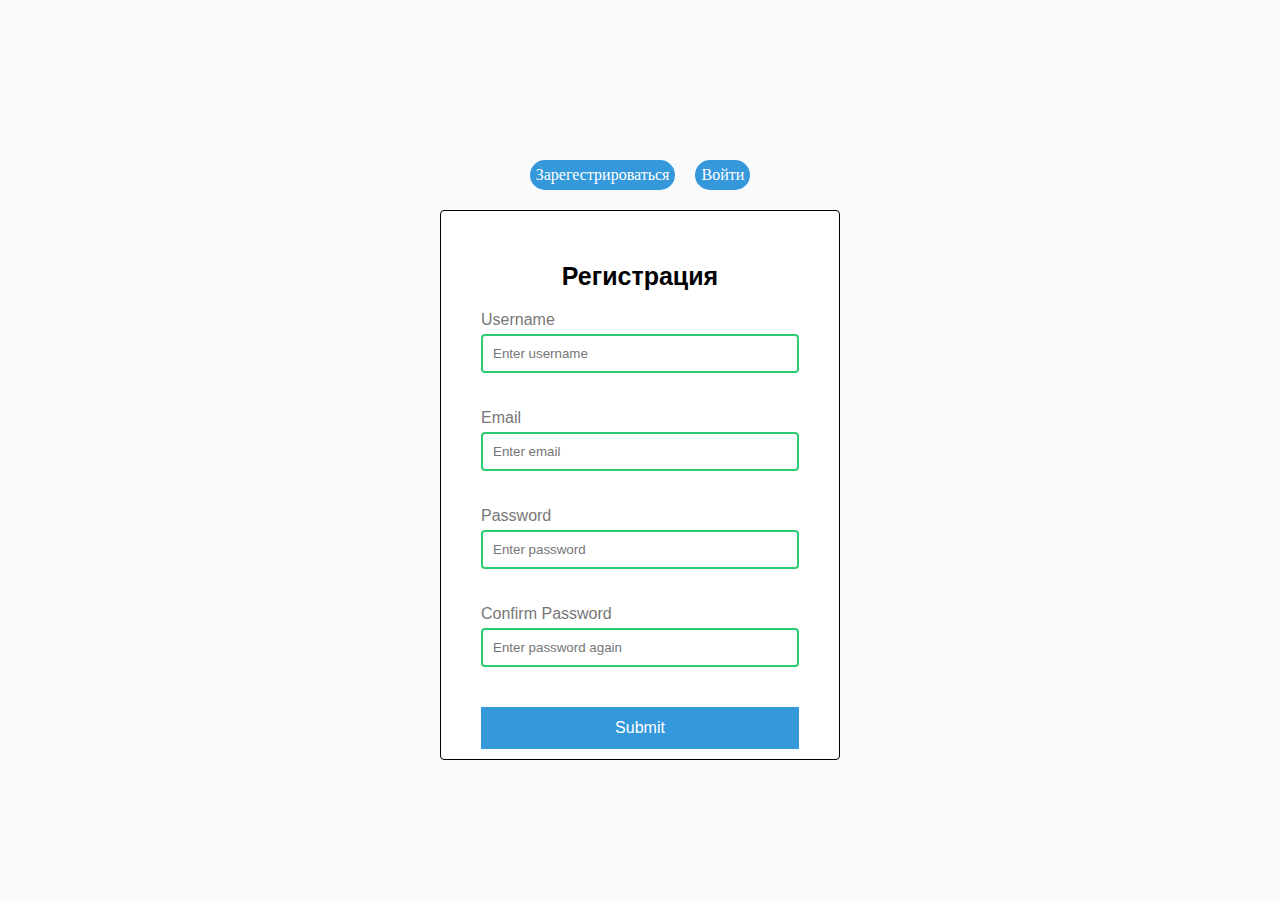
<file: index.html>
<!DOCTYPE html>
<html lang="en">
<head>
    <meta charset="UTF-8">
    <meta name="viewport" content="width=device-width, initial-scale=1.0">
    <meta name="viewport" content="width=device-width, initial-scale=1">
    <title>Document</title>
</head>
<link rel="stylesheet" href="css/style.css">
<body> 

    <div class="buttons">
        <a href="index.html" class="a1">Зарегестрироваться</a>
        <a href="sign.html"class = "a2">Войти</a>
    </div>
    
    <div class="container">

        <h2>Регистрация</h2>

        <div class="input">
            <p>Username</p>
            <input 
            type="text"
            id="username"
            placeholder="Enter username">
            <small id="error-name"></small>
        </div>

        <div class="input">
            <p>Email</p>
            <input 
            type="email"
            id="email"
            placeholder="Enter email">
            <small id="error-email"></small>
        </div>

        <div class="input">
            <p>Password</p>
            <input 
            type="password"
            id="password"
            placeholder="Enter password">
            <small id="error-password"></small>
        </div>

        <div class="input">
            <p>Confirm Password</p>
            <input 
            type="password"
            id="confirm-password"
            placeholder="Enter password again">
            <small id="error-confirm-password"></small>
        </div>

        <button type="submit" id="submit">Submit</button>
    </div>
<script src="js/signup.js"></script>
</body>
</html>
</file>
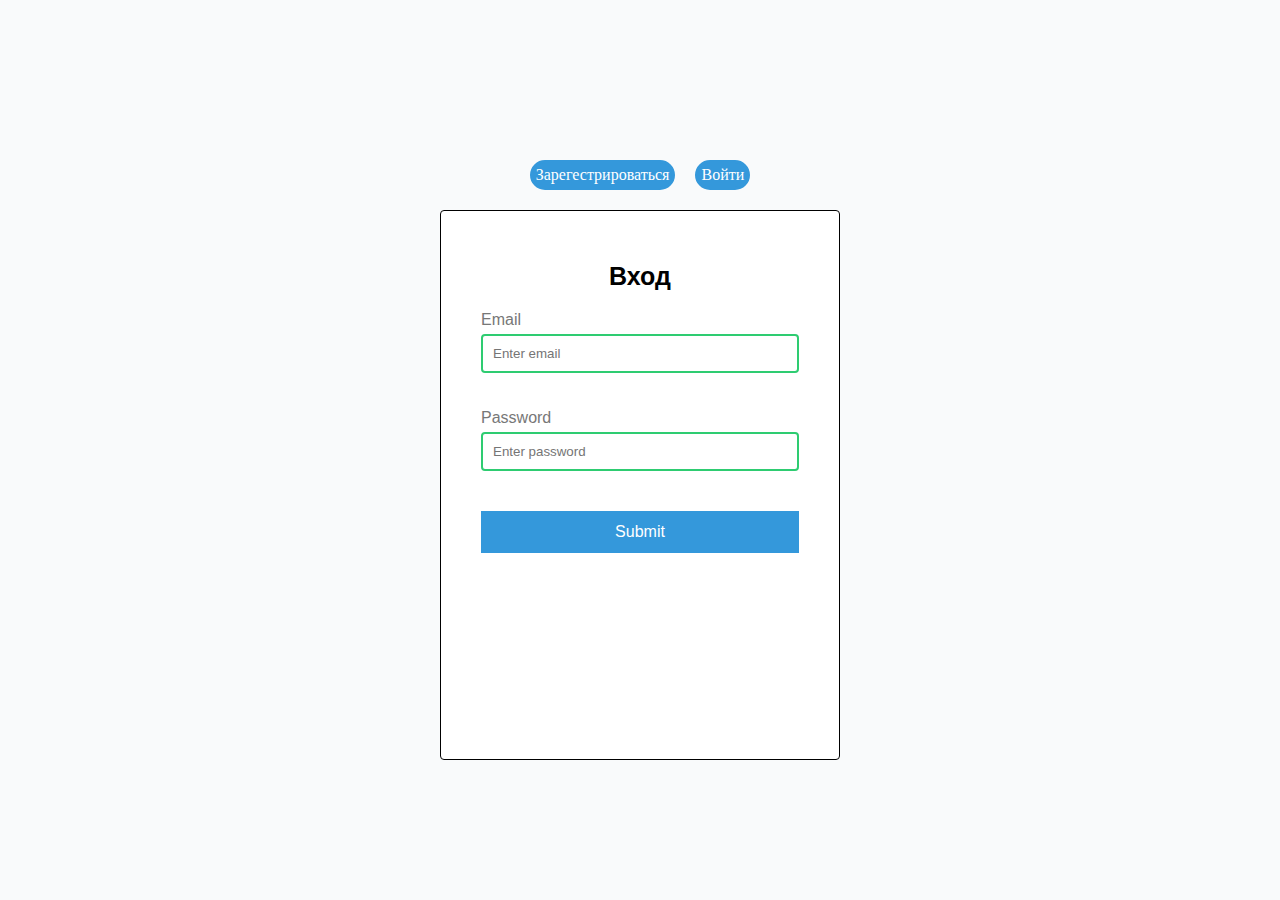
<file: sign.html>
<!DOCTYPE html>
<html lang="en">
<head>
    <meta charset="UTF-8">
    <meta name="viewport" content="width=device-width, initial-scale=1.0">
    <meta name="viewport" content="width=device-width, initial-scale=1">
    <title>Document</title>
</head>
<link rel="stylesheet" href="css/style.css">
<body>
    <div class="buttons">
        <a href="index.html">Зарегестрироваться</a>
        <a href="sign.html">Войти</a>
    </div>

    <div class="container">

        <h2>Вход</h2>

        <div class="input">
            <p>Email</p>
            <input 
            type="email"
            id="email-sign"
            placeholder="Enter email">
            <small id="error-email-=sign"></small>
        </div>

        <div class="input">
            <p>Password</p>
            <input 
            type="password"
            id="password-sign"
            placeholder="Enter password">
            <small id="error-password-sign"></small>
        </div>

        <button type="submit" id="submit">Submit</button>
    </div>
<script src="js/login.js"></script>
</body>
</html>
</file>
<file: css/style.css>
p {
    font-size: 16px;
    font-family: 'Opan Sans', sans-serif;
    color:#777;
}

h2 {
    font-size: 25px;
    font-family: 'Opan Sans', sans-serif;
    text-align: center;
}
body {
    display: flex;
    background-color: #f9fafb;
    justify-content: center;
    align-items: center;
    height: 100vh;
    margin: 0;
    flex-direction: column;
}

.buttons {
    width: auto;
    display: flex;
    margin: 20px;
}

.buttons a {
    border: #3498db 3px solid;
    padding: 3px;
    border-radius: 20px;
    text-decoration: none;
    background-color: #3498db;
    color: #fff;
}

.buttons a:last-child {
    margin-left: 20px;
}

.container {
    display: block;
    background-color: #fff;
    border: 1px solid black;
    border-radius: 4px;
    padding: 30px 40px;
    width: 400px;
    height: 550px;
}
* {
    box-sizing: border-box;
}
.input {
    padding-bottom: 20px;
    margin-bottom: 10px;
    padding-bottom: 20px;
    position: relative;
}
.input p {
    margin-bottom: 5px;
}

input {
    width: 100%;
    border: 2px solid #2ecc71;
    border-radius: 4px;
    padding: 10px;
}
h2,h3.h1 {
    margin-bottom: 20px;
}

button {
    margin-top: 20px;
    padding: 10px;
    width: 100%;
    border: 2px solid #3498db;
    background-color: #3498db;
    color: #fff;
    cursor: pointer;
    font-size: 16px;
    display: block;

}

small {
    color: red;
    position: absolute; 
    left: 0;
    bottom: 0;
}
</file>
